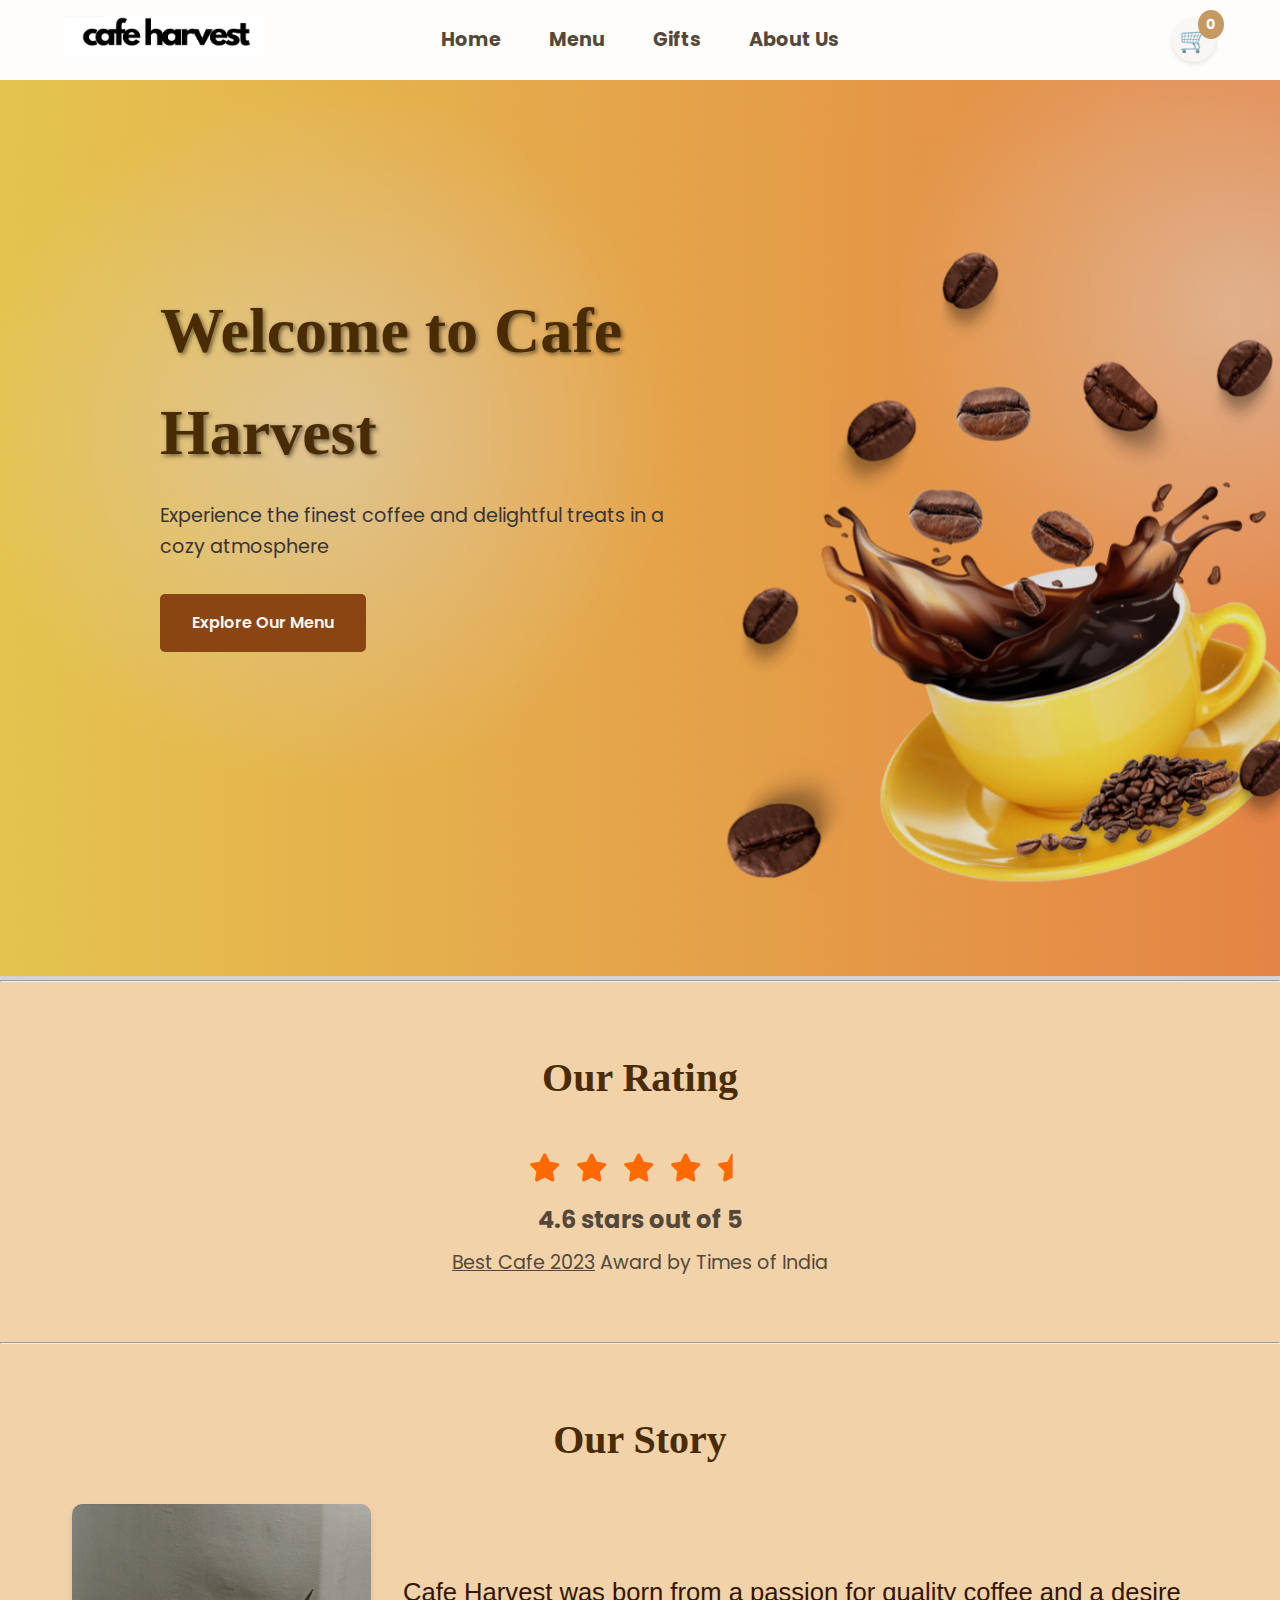
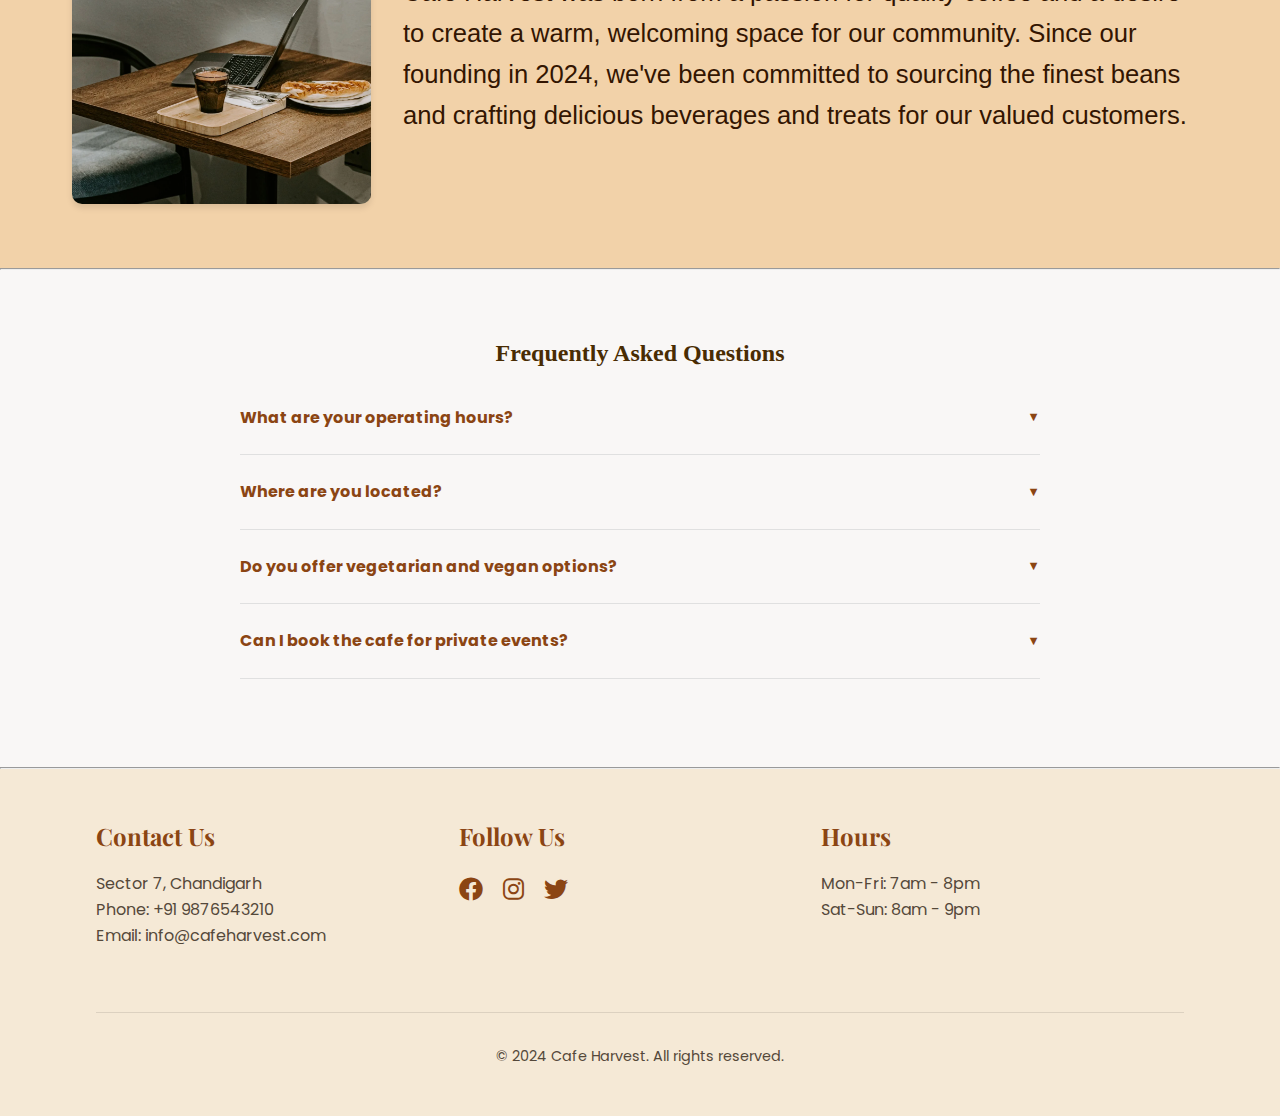
<file: index.html>
<!DOCTYPE html>
<html lang="en">
<head>
    <meta charset="UTF-8">
    <meta name="viewport" content="width=device-width, initial-scale=1.0">
    <title>Cafe Harvest - Home</title>
    <link rel="stylesheet" href="css/style.css">
    <link rel="stylesheet" href="css/responsive.css">
    <link rel="stylesheet" href="https://cdnjs.cloudflare.com/ajax/libs/font-awesome/6.0.0-beta3/css/all.min.css">
    <style>
        .stars {
            font-size: 2rem;
            letter-spacing: 3px;
        }
        .story-image{
            width: 300px;
            height: 300px;
            border-radius: 10px;
        }
        .faq-section {
            background-color: var(--light-color);
            padding: 4rem 0;
        }
        .faq-container {
            max-width: 800px;
            margin: 0 auto;
        }
        .faq-item {
            margin-bottom: 1.5rem;
            border-bottom: 1px solid #e0e0e0;
            padding-bottom: 1rem;
        }
        .faq-question {
            font-weight: bold;
            margin-bottom: 0.5rem;
            color: var(--accent-color);
            cursor: pointer;
            display: flex;
            justify-content: space-between;
            align-items: center;
        }
        .faq-question::after {
            content: '\25BC';
            font-size: 0.8em;
            transition: transform 0.3s ease;
        }
        .faq-question.active::after {
            transform: rotate(180deg);
        }
        .faq-answer {
            color: var(--dark-color);
            max-height: 0;
            overflow: hidden;
            transition: max-height 0.3s ease;
        }
    </style>
</head>
<body>
    <header>
        <nav id="navbar">
            <div class="logo">
                <a href="index.html"><img src="images/l.png" alt="Cafe Harvest Logo"></a>
            </div>
            <ul class="nav-links">
                <li><a href="index.html">Home</a></li>
                <li><a href="menu.html">Menu</a></li>
                <li><a href="gifts.html">Gifts</a></li>
                <li><a href="about.html">About Us</a></li>
            </ul>
            <div class="nav-icons">
                
                <a href="cart.html" id="cart-icon">🛒<span id="cart-count">0</span></a>
            </div>
        </nav>
    </header>

    <main>
        <section id="hero">
            <div class="hero-content">
                <h1 style="font-family: Verdana; color:rgb(73, 44, 3)">Welcome to Cafe Harvest</h1>
                <p style="color:rgb(55, 53, 53)">Experience the finest coffee and delightful treats in a cozy atmosphere</p>
                <a href="menu.html" class="cta-button">Explore Our Menu</a>
            </div>
        </section>
        <hr style="color:rgb(73, 44, 3)">

        <section id="reviews">
            <div class="container">
                <h2 style="font-family: Verdana; color:rgb(73, 44, 3)">Our Rating</h2>
                <div class="rating-container">
                    <div class="stars">
                        <i class="fa-solid fa-star fa-sm" style="color: #ff6a00;"></i>
                        <i class="fa-solid fa-star fa-sm" style="color: #ff6a00;"></i>
                        <i class="fa-solid fa-star fa-sm" style="color: #ff6a00;"></i>
                        <i class="fa-solid fa-star fa-sm" style="color: #ff6a00;"></i>
                        <i class="fa-solid fa-star-half fa-sm" style="color: #ff6a00;"></i>
                    </div>
                    <p class="rating-text">4.6 stars out of 5</p>
                    <p class="award-text"><u>Best Cafe 2023</u> Award by Times of India</p>
                </div>
            </div>
        </section>
        <hr style="color:rgb(73, 44, 3)">

        <section id="our-story">
            <div class="container">
                <h2 style="font-family: Verdana; color:rgb(73, 44, 3)">Our Story</h2>
                <div class="story-content">
                    <img class="story-image" src="images/interior.png" alt="Cafe Harvest Interior">
                    <p style="font-family: Arial, Helvetica, sans-serif; color:rgb(51, 21, 1); font-size: 1.6rem;">Cafe Harvest was born from a passion for quality coffee and a desire to create a warm, welcoming space for our community. Since our founding in 2024, we've been committed to sourcing the finest beans and crafting delicious beverages and treats for our valued customers.</p>
                </div>
            </div>
        </section>

        <hr style="color:rgb(73, 44, 3)">

        <!-- Updated FAQ Section -->
        <section class="faq-section">
            <div class="container">
                <h2 style="font-family: Verdana; color:rgb(73, 44, 3); text-align: center; margin-bottom: 2rem;">Frequently Asked Questions</h2>
                <div class="faq-container">
                    <div class="faq-item">
                        <p class="faq-question">What are your operating hours?</p>
                        <div class="faq-answer">
                            <p>We are open Monday to Friday from 7am to 8pm, and on weekends (Saturday and Sunday) from 8am to 9pm.</p>
                        </div>
                    </div>
                    <div class="faq-item">
                        <p class="faq-question">Where are you located?</p>
                        <div class="faq-answer">
                            <p>Our cafe is located in Sector 7, Chandigarh. We're easily accessible and have ample parking space available.</p>
                        </div>
                    </div>
                    <div class="faq-item">
                        <p class="faq-question">Do you offer vegetarian and vegan options?</p>
                        <div class="faq-answer">
                            <p>Yes, we have a wide range of vegetarian options and several vegan choices on our menu. Our staff will be happy to assist you with dietary requirements.</p>
                        </div>
                    </div>
                    <div class="faq-item">
                        <p class="faq-question">Can I book the cafe for private events?</p>
                        <div class="faq-answer">
                            <p>Absolutely! We offer private event bookings for special occasions. Please contact us at info@cafeharvest.com or call +91 9876543210 for more information and availability.</p>
                        </div>
                    </div>
                </div>
            </div>
        </section>

    <hr style="color:rgb(73, 44, 3)">

    <footer>
        <div class="container">
            <div class="footer-content">
                <div class="contact-info">
                    <h3>Contact Us</h3>
                    <p>Sector 7, Chandigarh</p>
                    <p>Phone: +91 9876543210</p>
                    <p>Email: info@cafeharvest.com</p>
                </div>
                <div class="social-media">
                    <h3>Follow Us</h3>
                    <a href="https://www.facebook.com"><i class="fab fa-facebook"></i></a>
                    <a href="https://www.instagram.com"><i class="fab fa-instagram"></i></a>
                    <a href="https://x.com/home"><i class="fab fa-twitter"></i></a>
                </div>
                <div class="hours">
                    <h3>Hours</h3>
                    <p>Mon-Fri: 7am - 8pm</p>
                    <p>Sat-Sun: 8am - 9pm</p>
                </div>
            </div>
            <div class="copyright">
                <p>&copy; 2024 Cafe Harvest. All rights reserved.</p>
            </div>
        </div>
    </footer>

    <script src="js/main.js"></script>
    <script src="js/cart.js"></script>
    <script>
        // FAQ functionality
        document.addEventListener('DOMContentLoaded', function() {
            const faqQuestions = document.querySelectorAll('.faq-question');
            
            faqQuestions.forEach(question => {
                question.addEventListener('click', () => {
                    const answer = question.nextElementSibling;
                    const isOpen = question.classList.contains('active');
                    
                    // Close all other answers
                    faqQuestions.forEach(q => {
                        if (q !== question) {
                            q.classList.remove('active');
                            q.nextElementSibling.style.maxHeight = null;
                        }
                    });
                    
                    // CURRENT
                    if (!isOpen) {
                        question.classList.add('active');
                        answer.style.maxHeight = answer.scrollHeight + "px";
                    } else {
                        question.classList.remove('active');
                        answer.style.maxHeight = null;
                    }
                });
            });
        });
    </script>
</body>
</html>
</file>
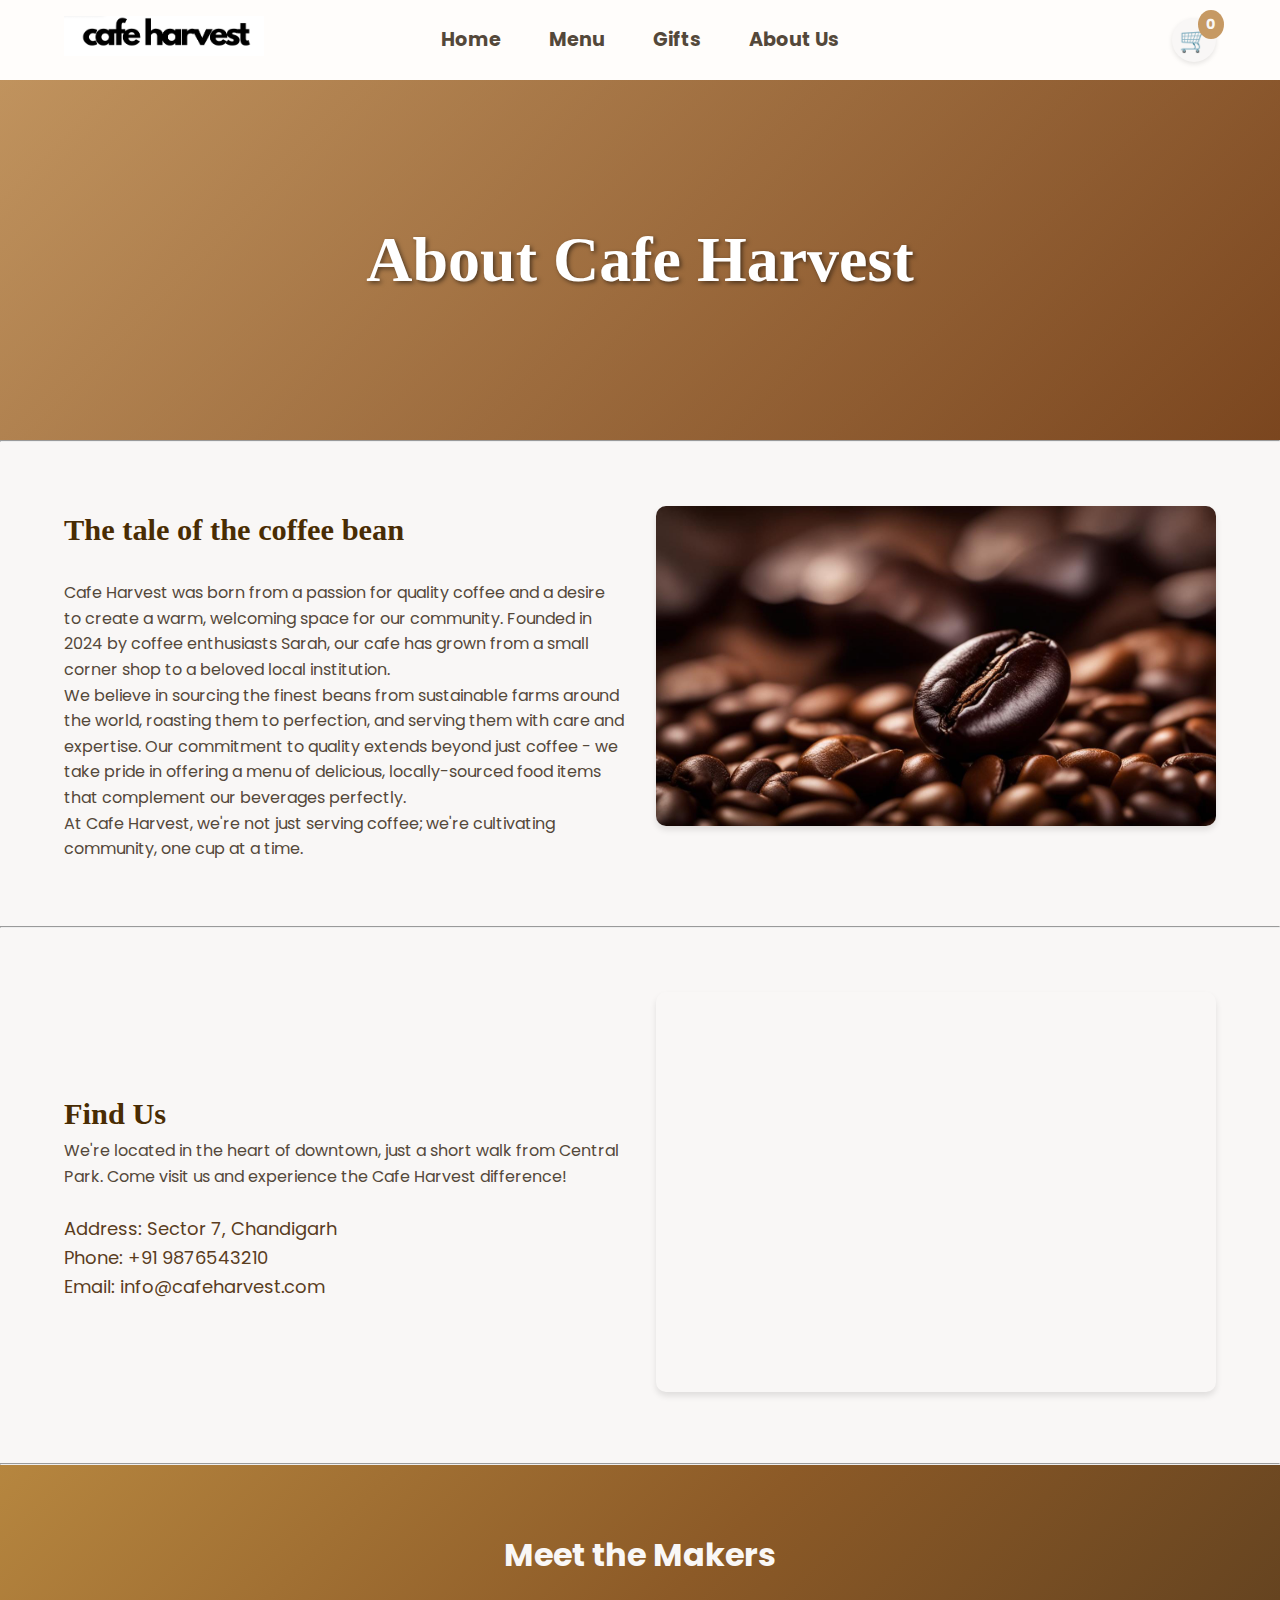
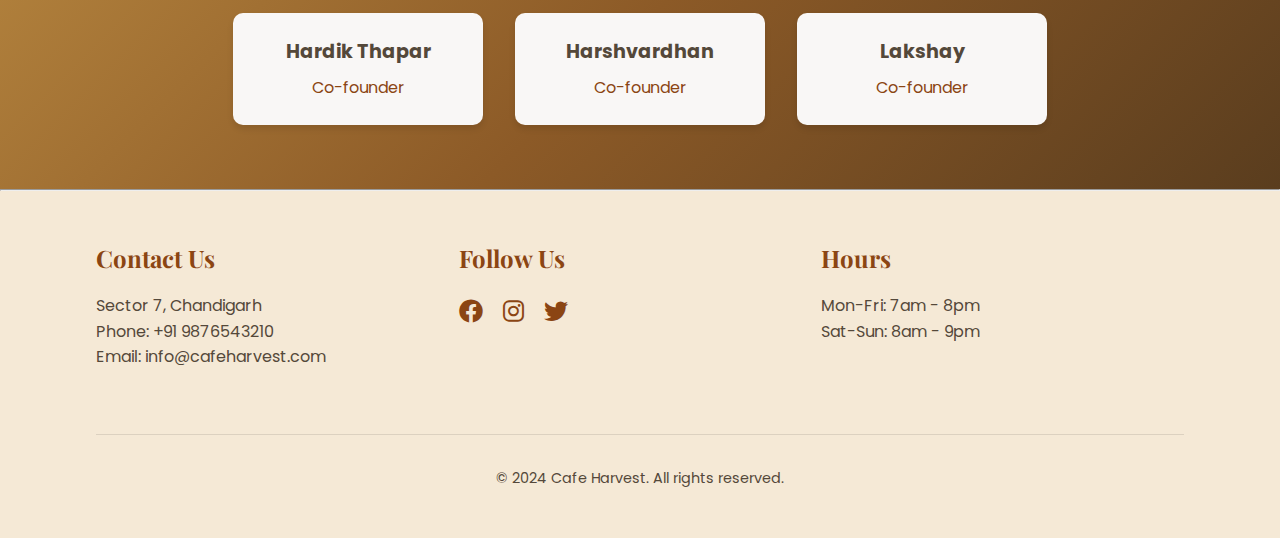
<file: about.html>
<!DOCTYPE html>
<html lang="en">
<head>
    <meta charset="UTF-8">
    <meta name="viewport" content="width=device-width, initial-scale=1.0">
    <title>Cafe Harvest - About Us</title>
    <link rel="stylesheet" href="css/style.css">
    <link rel="stylesheet" href="css/responsive.css">
    <link rel="stylesheet" href="https://cdnjs.cloudflare.com/ajax/libs/font-awesome/6.0.0-beta3/css/all.min.css">
    <style>
        .about-section {
            display: flex;
            justify-content: space-between;
            align-items: flex-start;
            padding: 4rem 5%;
            background-color: var(--light-color);
        }
        .about-content {
            flex: 1;
            padding-right: 2rem;
        }
        .about-image {
            flex: 1;
            text-align: center;
        }
        .about-image img {
            max-width: 100%;
            border-radius: 10px;
            box-shadow: 0 4px 6px rgba(0, 0, 0, 0.1);
        }
        .makers-section {
            background: linear-gradient(135deg, #B6863F, #8C5A27, #5A3D1E);
            color: var(--light-color);
            padding: 4rem 5%;
            text-align: center;
        }
        .makers-container {
            display: flex;
            justify-content: center;
            flex-wrap: wrap;
            gap: 2rem;
            margin-top: 2rem;
        }
        .maker {
            background-color: var(--light-color);
            color: var(--dark-color);
            padding: 1.5rem;
            border-radius: 10px;
            width: 250px;
            box-shadow: 0 4px 6px rgba(0, 0, 0, 0.1);
            transition: transform 0.3s ease, box-shadow 0.3s ease;
        }
        .maker:hover {
            transform: translateY(-5px);
            box-shadow: 0 6px 12px rgba(0, 0, 0, 0.15);
        }
        .maker h3 {
            margin-bottom: 0.5rem;
            font-size: 1.2rem;
        }
        .maker p {
            font-size: 1rem;
            color: var(--accent-color);
        }
        .map-section {
            display: flex;
            justify-content: space-between;
            align-items: center;
            padding: 4rem 5%;
            background-color: var(--light-color);
        }
        .map-content {
            flex: 1;
            padding-right: 2rem;
        }
        .map-frame {
            flex: 1;
        }
        .map-frame iframe {
            width: 100%;
            height: 400px;
            border: none;
            border-radius: 10px;
            box-shadow: 0 4px 6px rgba(0, 0, 0, 0.1);
        }
    </style>
</head>
<body>
    <header>
        <nav id="navbar">
            <div class="logo">
                <a href="index.html"><img src="images/l.png" alt="Cafe Harvest Logo"></a>
            </div>
            <ul class="nav-links">
                <li><a href="index.html">Home</a></li>
                <li><a href="menu.html">Menu</a></li>
                <li><a href="gifts.html">Gifts</a></li>
                <li><a href="about.html">About Us</a></li>
            </ul>
            <div class="nav-icons">
                
                <a href="cart.html" id="cart-icon">🛒<span id="cart-count">0</span></a>
            </div>
        </nav>
    </header>

    <main>
        <section id="about-hero">
            <h1 style="font-family: Verdana; color:rgb(255, 255, 255); font-size: 4rem;">About Cafe Harvest</h1>
        </section>
        <hr style="color:rgb(73, 44, 3)">
        <section class="about-section">
            <div class="about-content">
                <h2 style="font-family: Verdana; color:rgb(73, 44, 3); font-size: 1.9rem;">The tale of the coffee bean</h2><br>
                <p>Cafe Harvest was born from a passion for quality coffee and a desire to create a warm, welcoming space for our community. Founded in 2024 by coffee enthusiasts Sarah, our cafe has grown from a small corner shop to a beloved local institution.</p>
                <p>We believe in sourcing the finest beans from sustainable farms around the world, roasting them to perfection, and serving them with care and expertise. Our commitment to quality extends beyond just coffee - we take pride in offering a menu of delicious, locally-sourced food items that complement our beverages perfectly.</p>
                <p>At Cafe Harvest, we're not just serving coffee; we're cultivating community, one cup at a time.</p>
            </div>
            <div class="about-image">
                <img src="images/about.jpg" alt="Cafe Harvest Interior">
            </div>
        </section>

        <hr style="color:rgb(73, 44, 3)">

        <section class="map-section">
            <div class="map-content">
                <h2 style="font-family: Verdana; color:rgb(73, 44, 3); font-size: 1.9rem;">Find Us</h2>
                <p>We're located in the heart of downtown, just a short walk from Central Park. Come visit us and experience the Cafe Harvest difference!</p>
                <br><p style="font-size: large; color: #5A3D1E;">Address: Sector 7, Chandigarh</p>
                <p style="font-size: large; color: #5A3D1E;">Phone: +91 9876543210</p>
                <p style="font-size: large; color: #5A3D1E;">Email: info@cafeharvest.com</p>
            </div>
            <div class="map-frame">
                <iframe src="https://www.google.com/maps/embed/v1/place?key=AIzaSyBFw0Qbyq9zTFTd-tUY6dZWTgaQzuU17R8&q=sector%207%2C%20Chandigarh&zoom=10&maptype=roadmap" allowfullscreen="" loading="lazy" referrerpolicy="no-referrer-when-downgrade"></iframe>
            </div>
        </section>
        <hr style="color:rgb(73, 44, 3)">
        <section class="makers-section">
            <h1>Meet the Makers</h1>
            <div class="makers-container">
                <div class="maker">
                    <h3>Hardik Thapar</h3>
                    <p>Co-founder</p>
                </div>
                <div class="maker">
                    <h3>Harshvardhan</h3>
                    <p>Co-founder</p>
                </div>
                <div class="maker">
                    <h3>Lakshay</h3>
                    <p>Co-founder</p>
                </div>
            </div>
        </section>
    </main>
    <hr style="color:rgb(73, 44, 3)">

    <!-- footer -->
    <footer>
        <div class="container">
            <div class="footer-content">
                <div class="contact-info">
                    <h3>Contact Us</h3>
                    <p>Sector 7, Chandigarh</p>
                    <p>Phone: +91 9876543210</p>
                    <p>Email: info@cafeharvest.com</p>
                </div>
                <div class="social-media">
                    <h3>Follow Us</h3>
                    <a href="https://www.facebook.com"><i class="fab fa-facebook"></i></a>
                    <a href="https://www.instagram.com"><i class="fab fa-instagram"></i></a>
                    <a href="https://x.com/home"><i class="fab fa-twitter"></i></a>
                </div>
                <div class="hours">
                    <h3>Hours</h3>
                    <p>Mon-Fri: 7am - 8pm</p>
                    <p>Sat-Sun: 8am - 9pm</p>
                </div>
            </div>
            <div class="copyright">
                <p>&copy; 2024 Cafe Harvest. All rights reserved.</p>
            </div>
        </div>
    </footer>

    <div id="profile-modal" class="modal">
        <div class="modal-content">
            <span class="close">&times;</span>
            <h2>My Profile</h2>
            <p>Name: <span id="profile-name"></span></p>
            <p>Email: <span id="profile-email"></span></p>
            <p>Phone: <span id="profile-phone"></span></p>
        </div>
    </div>

    <script src="js/main.js"></script>
    <script src="js/cart.js"></script>
    <script src="js/about.js"></script>
</body>
</html>
</file>
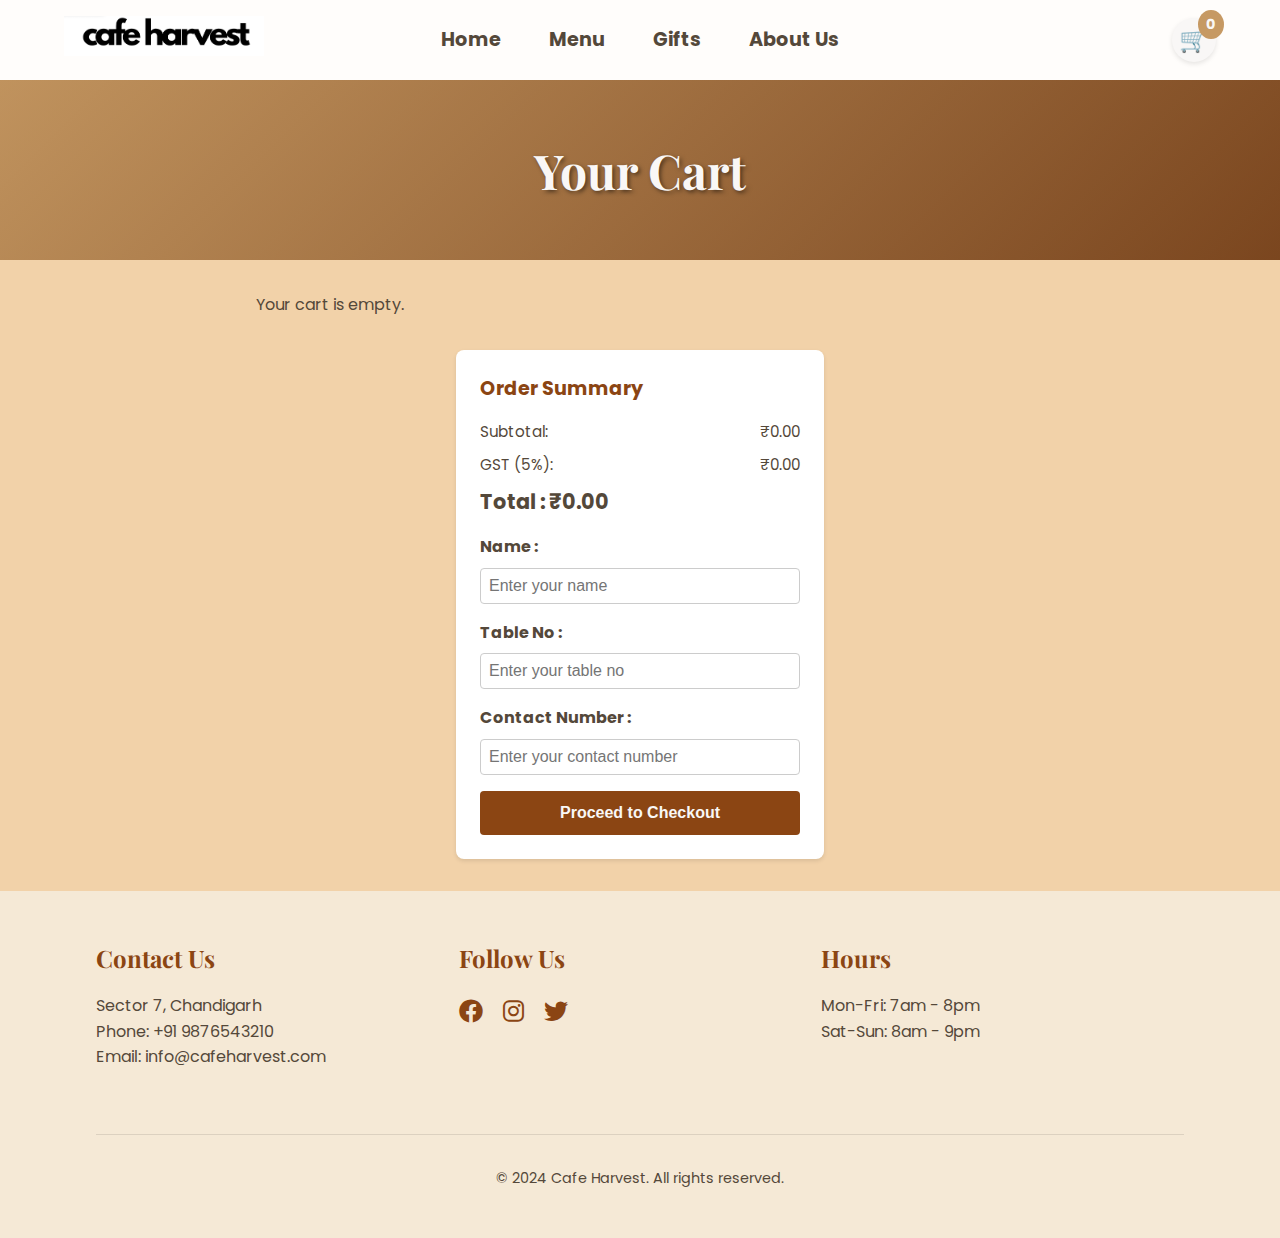
<file: cart.html>
<!DOCTYPE html>
<html lang="en">
<head>
    <meta charset="UTF-8">
    <meta name="viewport" content="width=device-width, initial-scale=1.0">
    <title>Cafe Harvest - Cart</title>
    <link rel="stylesheet" href="css/style.css">
    <link rel="stylesheet" href="css/responsive.css">
    <link rel="stylesheet" href="https://cdnjs.cloudflare.com/ajax/libs/font-awesome/6.0.0-beta3/css/all.min.css">
    
    <style>
        #cart-hero {
            height: 20vh;
        }

        #cart-items {
            max-width: 800px;
            margin: 2rem auto;
            padding: 0 1rem;
        }

        .cart-item {
            display: flex;
            justify-content: space-between;
            align-items: center;
            margin-bottom: 0.8rem;
            padding: 0.6rem;
            background-color: white;
            border-radius: 8px;
            box-shadow: 0 2px 4px rgba(0, 0, 0, 0.1);
            transition: box-shadow 0.3s ease;
        }

        .cart-item:hover {
            box-shadow: 0 4px 8px rgba(0, 0, 0, 0.15);
        }

        .cart-item-details {
            flex: 1;
        }

        .cart-item-details h3 {
            font-size: 1rem;
            margin-bottom: 0.2rem;
            color: var(--accent-color);
        }

        .cart-item-details p {
            font-size: 0.9rem;
            color: #666;
        }

        .cart-item-quantity {
            display: flex;
            align-items: center;
            margin-top: 0.4rem;
        }

        .quantity-btn {
            background-color: var(--primary-color);
            color: var(--light-color);
            border: none;
            padding: 0.3rem 0.6rem;
            font-size: 0.9rem;
            cursor: pointer;
            border-radius: 4px;
            transition: background-color 0.3s ease;
        }

        .quantity-btn:hover {
            background-color: var(--secondary-color);
        }

        .current-quantity {
            font-size: 1rem;
            font-weight: bold;
            margin: 0 0.5rem;
            padding: 0.3rem 0.6rem;
            background-color: var(--light-color);
            border-radius: 4px;
        }

        .cart-item-remove {
            background-color: #ff4136;
            color: var(--light-color);
            border: none;
            padding: 0.3rem 0.6rem;
            font-size: 0.9rem;
            cursor: pointer;
            font-weight: bold;
            border-radius: 4px;
            transition: background-color 0.3s ease;
        }

        .cart-item-remove:hover {
            background-color: #e60000;
        }

        #cart-summary {
            max-width: 400px;
            margin: 2rem auto;
            padding: 0 1rem;
        }

        .summary-box {
            background-color: white;
            padding: 1.5rem;
            border-radius: 8px;
            
            box-shadow: 0 2px 4px rgba(0, 0, 0, 0.1);
        }

        .summary-box h2 {
            font-size: 1.2rem;
            margin-bottom: 1rem;
            color: var(--accent-color);
        }

        .summary-box p {
            font-size: 0.95rem;
            margin-bottom: 0.5rem;
            display: flex;
            justify-content: space-between;
        }

        #checkout-btn {
            display: block;
            width: 100%;
            margin-top: 1rem;
            padding: 0.8rem;
            font-size: 1rem;
            background-color: var(--accent-color);
            color: var(--light-color);
            border: none;
            border-radius: 4px;
            cursor: pointer;
            transition: background-color 0.3s ease;
        }

        #checkout-btn:hover {
            background-color: var(--secondary-color);
        }
        .table {
            margin-top: 1rem;
            margin-bottom: 1rem;
        }

        .table label {
            display: block;
            margin-bottom: 0.5rem;
            font-weight: bold;
        }

        .table input {
            width: 100%;
            padding: 0.5rem;
            border: 1px solid #ccc;
            border-radius: 4px;
            font-size: 1rem;
        }
        
    </style>
</head>
<body>
    <header>
        <nav id="navbar">
            <div class="logo">
                <a href="index.html"><img src="images/l.png" alt="Cafe Harvest Logo"></a>
            </div>
            <ul class="nav-links">
                <li><a href="index.html">Home</a></li>
                <li><a href="menu.html">Menu</a></li>
                <li><a href="gifts.html">Gifts</a></li>
                <li><a href="about.html">About Us</a></li>
            </ul>
            <div class="nav-icons">
                
                <a href="cart.html" id="cart-icon">🛒<span id="cart-count">0</span></a>
            </div>
        </nav>
    </header>

    <main>
        <section id="cart-hero">
            <h1>Your Cart</h1>
        </section>

        <section id="cart-items">
            <!-- Cart items will be dynamically added here -->
        </section>

        <section id="cart-summary">
            <div class="summary-box">
                <h2>Order Summary</h2>
                <p>Subtotal: <span id="subtotal"></span></p>
                <p>GST (5%): <span id="gst"></span></p>
                <p style="font-size: 1.3rem;"><strong>Total : <span id="total"></span></strong></p>
                <div class="contact-number">
                    <label for="name">Name :</label>
                    <input type="text" id="customer-name" placeholder="Enter your name" required>
                </div>
                <div class="table">
                    <label for="table">Table No :</label>
                    <input type="number" id="table" placeholder="Enter your table no" min="1" max="25">
                </div>
                <div class="contact-number">
                    <label for="contact-number">Contact Number :</label>
                    <input type="tel" id="contact-number" placeholder="Enter your contact number" required>
                </div>
                
                <button id="checkout-btn">Proceed to Checkout</button>
            </div>
        </section>
    </main>

    <footer>
        <div class="container">
            <div class="footer-content">
                <div class="contact-info">
                    <h3>Contact Us</h3>
                    <p>Sector 7, Chandigarh</p>
                    <p>Phone: +91 9876543210</p>
                    <p>Email: info@cafeharvest.com</p>
                </div>
                <div class="social-media">
                    <h3>Follow Us</h3>
                    <a href="https://www.facebook.com"><i class="fab fa-facebook"></i></a>
                    <a href="https://www.instagram.com"><i class="fab fa-instagram"></i></a>
                    <a href="https://x.com/home"><i class="fab fa-twitter"></i></a>
                </div>
                <div class="hours">
                    <h3>Hours</h3>
                    <p>Mon-Fri: 7am - 8pm</p>
                    <p>Sat-Sun: 8am - 9pm</p>
                </div>
            </div>
            <div class="copyright">
                <p>&copy; 2024 Cafe Harvest. All rights reserved.</p>
            </div>
        </div>
    </footer>

    <div id="profile-modal" class="modal">
        <div class="modal-content">
            <span class="close">&times;</span>
            <h2>My Profile</h2>
            <p>Name: <span id="profile-name"></span></p>
            <p>Email: <span id="profile-email"></span></p>
            <p>Phone: <span id="profile-phone"></span></p>
        </div>
    </div>

    <script src="js/cart.js"></script>
    <script src="js/main.js"></script>
</body>
</html>
</file>
<file: css/style.css>
@import url('https://fonts.googleapis.com/css2?family=Playfair+Display:wght@400;700&family=Poppins:wght@300;400;600&display=swap');

:root {
    --primary-color: #c69963;
    --secondary-color: #b28451;
    --light-color: #f9f7f6;
    --dark-color: #54483A;
    --accent-color: #8B4513;
    --gradient-start: #f8c256;
    --gradient-end: #f2af58;
    --font-primary: 'Poppins', sans-serif;
    --font-secondary: 'Playfair Display', serif;

    /* New gradient colors */
    --gradient-1: linear-gradient(135deg, #FFD700, #FFA500);
    --gradient-2: linear-gradient(135deg, #C69963, #8B4513);
    --gradient-3: linear-gradient(135deg, #F9F7F6, #D2B48C);
    --gradient-4: linear-gradient(135deg, #B28451, #54483A);
    --background-color: #F2D2A9; /* Golden yellow-brown color */
}

* {
    margin: 0;
    padding: 0;
    box-sizing: border-box;
}

body {
    font-family: var(--font-primary);
    line-height: 1.6;
    color: var(--dark-color);
    background-color: var(--background-color);
    min-height: 100vh;
}

.container {
    max-width: 1200px;
    margin: 0 auto;
    padding: 0 2rem;
}

/* Navbar Styles */
#navbar {
    display: flex;
    justify-content: space-between;
    align-items: center;
    padding: 1rem 5%;
    background-color: rgba(255, 255, 255, 0.95);
    z-index: 1000;
    box-shadow: 0 2px 5px rgba(0, 0, 0, 0.1);
}

.logo {
    flex: 1;
}

.logo img {
    height: auto;
    width: 200px;
    max-width: 100%;
}

.nav-links {
    display: flex;
    list-style: none;
    justify-content: center; /* Center the links */
    flex: 2; /* Give more space to the links */
}

.nav-links li {
    margin: 0 1.5rem; /* Increased margin for better spacing */
}

.nav-links a {
    text-decoration: none;
    color: var(--dark-color);
    font-weight: 700;
    font-size: 1.2rem; /* Increased from 1.1rem */
    transition: color 0.3s ease;
    position: relative;
}

.nav-links a::after {
    content: '';
    position: absolute;
    bottom: -5px;
    left: 0;
    width: 0;
    height: 2px;
    background-color: var(--primary-color);
    transition: width 0.3s ease;
}

.nav-links a:hover::after {
    width: 100%;
}

.nav-icons {
    flex: 1;
    display: flex;
    justify-content: flex-end;
}

.nav-icons a {
    color: var(--accent-color);
    margin-left: 1rem;
    font-size: 1.5rem; /* Increased from 1.4rem */
    text-decoration: none;
    transition: color 0.3s ease;
    position: relative;
    display: inline-block;
}

.nav-icons a:hover {
    color: var(--secondary-color);
}

#profile-icon, #cart-icon {
    display: flex;
    align-items: center;
    justify-content: center;
    width: 44px; /* Increased from 40px */
    height: 44px; /* Increased from 40px */
    background-color: var(--light-color);
    border-radius: 50%;
    box-shadow: 0 2px 5px rgba(0, 0, 0, 0.1);
}

#cart-count {
    position: absolute;
    top: -8px;
    right: -8px;
    background-color: var(--primary-color);
    color: var(--light-color);
    border-radius: 50%;
    padding: 0.2rem 0.5rem;
    font-size: 0.9rem; /* Increased from 0.8rem */
    font-weight: bold;
}

/* Hero Section Styles */
#hero {
    height: 100vh;
    display: flex;
    justify-content: flex-start;
    align-items: center;
    text-align: left;
    background: url('../images/c1.png') no-repeat center center/cover;
    position: relative;
}

#hero::before {
    content: '';
    position: absolute;
    top: 0;
    left: 0;
    width: 100%;
    height: 100%;
    background: rgba(0, 0, 0, 0.1);
}

.hero-content {
    position: relative;
    z-index: 1;
    color: var(--light-color);
    max-width: 600px;
    padding: 2rem;
    margin-left: 10%;
    margin-top: -10%; /* This will move the content up */
}

#hero h1 {
    font-family: var(--font-secondary);
    font-size: 4rem;
    margin-bottom: 1rem;
    text-shadow: 2px 2px 4px rgba(0, 0, 0, 0.5);
    text-align: left;
}

#hero p {
    font-size: 1.2rem;
    margin-bottom: 2rem;
    text-align: left;
}

.cta-button {
    display: inline-block;
    padding: 1rem 2rem;
    background-color: #54483A;
    color:rgb(22, 19, 19);
    text-decoration: none;
    font-weight: 600;
    border-radius: 5px;
    transition: background-color 0.3s ease, transform 0.3s ease;
}

.cta-button:hover {
    background-color: var(--secondary-color);
    transform: translateY(-3px);
    color:rgb(55, 53, 53);
}

/* Featured Items Styles */
#featured-items {
    padding: 4rem 0;
    background-color: rgba(255, 255, 255, 0.8);
}

#featured-items h2 {
    font-family: var(--font-secondary);
    font-size: 2.5rem;
    text-align: center;
    margin-bottom: 2rem;
    color: var(--accent-color);
}

.featured-grid {
    display: grid;
    grid-template-columns: repeat(auto-fit, minmax(250px, 1fr));
    gap: 2rem;
}

.featured-item {
    background-color: white;
    border-radius: 10px;
    overflow: hidden;
    box-shadow: 0 4px 6px rgba(0, 0, 0, 0.1);
    transition: transform 0.3s ease;
}

.featured-item:hover {
    transform: translateY(-5px);
}

.featured-item img {
    width: 100%;
    height: 200px;
    object-fit: cover;
}

.featured-item-content {
    padding: 1rem;
}

.featured-item h3 {
    font-family: var(--font-secondary);
    margin-bottom: 0.5rem;
}

.featured-item .price {
    font-weight: bold;
    color: var(--primary-color);
    margin-bottom: 1rem;
}

/* Reviews Styles (now "Our Rating") */
#reviews {
    padding: 4rem 0;
    background-color: var(--background-color);
    color: var(--dark-color);
}

#reviews h2 {
    font-family: var(--font-secondary);
    font-size: 2.5rem;
    text-align: center;
    margin-bottom: 2rem;
    color: var(--dark-color);
}

.rating-container {
    display: flex;
    flex-direction: column;
    align-items: center;
    justify-content: center;
}

.stars {
    font-size: 3rem;
    color: #ccc;
    position: relative;
    display: inline-block;
}

.filled-stars {
    color: gold;
}
.c{
    color: gold;
    
}

.empty-star {
    color: #ccc;
}

.rating-text {
    font-size: 1.5rem;
    font-weight: bold;
    color: var(--accent-color);
    margin-top: 0.5rem;
}

.award-text {
    font-size: 1.2rem;
    color: var(--dark-color);
    margin-top: 0.5rem;
    text-align: center;
}

/* Our Story Styles */
#our-story {
    padding: 4rem 0;
    background-color: var(--background-color);
    color: var(--dark-color);
}

#our-story h2 {
    font-family: var(--font-secondary);
    font-size: 2.5rem;
    text-align: center;
    margin-bottom: 2rem;
    color: var(--dark-color);
}

.story-content {
    display: flex;
    align-items: center;
    gap: 2rem;
}

.story-content img {
    max-width: 50%;
    border-radius: 10px;
    box-shadow: 0 4px 6px rgba(0, 0, 0, 0.1);
}

/* Menu and Gifts Page Styles */
#menu-hero, #gifts-hero, #about-hero, #cart-hero {
    height: 40vh;
    display: flex;
    justify-content: center;
    align-items: center;
    text-align: center;
    background: var(--gradient-4);
    position: relative;
}

#menu-hero::before, #gifts-hero::before, #about-hero::before, #cart-hero::before {
    content: '';
    position: absolute;
    top: 0;
    left: 0;
    width: 100%;
    height: 100%;
    background: linear-gradient(135deg, rgba(198, 153, 99, 0.7), rgba(139, 69, 19, 0.7));
}

#menu-hero h1, #gifts-hero h1, #about-hero h1, #cart-hero h1 {
    font-family: var(--font-secondary);
    font-size: 3rem;
    color: var(--light-color);
    position: relative;
    z-index: 1;
    text-shadow: 2px 2px 4px rgba(0, 0, 0, 0.5);
}

#menu-filters, #gifts-filters {
    background-color: var(--light-color);
    padding: 1rem 0;
    z-index: 100;
    box-shadow: 0 2px 10px rgba(0, 0, 0, 0.1);
    /* Remove the following line */
    /* position: sticky; */
    /* top: 0; */
}

.filter-container {
    display: flex;
    justify-content: center;
    align-items: center;
    flex-wrap: wrap;
    max-width: 800px;
    margin: 0 auto;
}

.filter-btn {
    background-color: transparent;
    border: 2px solid var(--accent-color);
    color: var(--accent-color);
    padding: 0.5rem 1rem;
    margin: 0.5rem;
    cursor: pointer;
    transition: all 0.3s ease;
    font-weight: 600;
    border-radius: 25px;
    font-size: 0.9rem;
    text-transform: uppercase;
    letter-spacing: 0.5px;
}

.filter-btn.active, .filter-btn:hover {
    background-color: var(--accent-color);
    color: var(--light-color);
    transform: translateY(-2px);
    box-shadow: 0 2px 5px rgba(0, 0, 0, 0.1);
}

#menu-items, #gifts-items {
    display: grid;
    grid-template-columns: repeat(auto-fit, minmax(250px, 1fr));
    gap: 2rem;
    padding: 2rem 5%;
}

.menu-item, .gift-item {
    background-color: white;
    border-radius: 10px;
    overflow: hidden;
    box-shadow: 0 4px 6px rgba(0, 0, 0, 0.1);
    transition: transform 0.3s ease;
}

.menu-item:hover, .gift-item:hover {
    transform: translateY(-5px);
    /* background: linear-gradient(#8c8172, #C19A6B, #e7b187); */
    color:black;
}

.menu-item img, .gift-item img {
    width: 100%;
    height: 200px;
    object-fit: cover;
}

.menu-item-content, .gift-item-content {
    padding: 1rem;
}

.menu-item h3, .gift-item h3 {
    font-family: var(--font-secondary);
    margin-bottom: 0.5rem;
}

.menu-item p, .gift-item p {
    font-size: 0.9rem;
    margin-bottom: 1rem;
}

.menu-item .price, .gift-item .price {
    font-weight: bold;
    color:black;
}

.add-to-cart-btn {
    display: block;
    width: 100%;
    padding: 0.5rem;
    background-color: var(--primary-color);
    color: var(--light-color);
    text-align: center;
    text-decoration: none;
    border: none;
    font-size: 1.2rem;
    cursor: pointer;
    transition: opacity 0.15s ease;
    transition: background-color 0.15s ease;
    font-weight: 600;
    border-radius: 5px;
}

.add-to-cart-btn:hover {
    /* background-color:rgb(7, 7, 7); */
    opacity: 0.8;
    color:rgb(39, 38, 37);
}
.add-to-cart-btn:active{
    background-color:rgb(57, 26, 2);
    color:white;
}

/* Footer Styles */
footer {
    background-color: #F5E9D6; /* Updated footer background color */
    color: var(--dark-color); /* Changed text color for better contrast */
    padding: 3rem 5%;
}

.footer-content {
    display: flex;
    justify-content: space-between;
    flex-wrap: wrap;
}

.footer-content > div {
    flex: 1;
    margin-bottom: 2rem;
}

.footer-content h3 {
    font-family: var(--font-secondary);
    margin-bottom: 1rem;
    font-size: 1.5rem;
    color: var(--accent-color); /* Changed heading color for better contrast */
}

.social-media a {
    color: var(--accent-color); /* Changed icon color for better contrast */
    font-size: 1.5rem;
    margin-right: 1rem;
    transition: color 0.3s ease;
}

.social-media a:hover {
    color: var(--primary-color);
}

.copyright {
    text-align: center;
    margin-top: 2rem;
    padding-top: 2rem;
    border-top: 1px solid rgba(0, 0, 0, 0.1); /* Changed border color for better visibility */
    font-size: 0.9rem;
}

/* Modal Styles */
.modal {
    display: none;
    position: fixed;
    z-index: 2000;
    left: 0;
    top: 0;
    width: 100%;
    height: 100%;
    background-color: rgba(0, 0, 0, 0.5);
}

.modal-content {
    background: linear-gradient(135deg, var(--gradient-start), var(--gradient-end));
    color: var(--dark-color);
    margin: 15% auto;
    padding: 2rem;
    border-radius: 10px;
    width: 80%;
    max-width: 500px;
    box-shadow: 0 4px 6px rgba(0, 0, 0, 0.1);
}

.close {
    color: #aaa;
    float: right;
    font-size: 28px;
    font-weight: bold;
    cursor: pointer;
    transition: color 0.3s ease;
}

.close:hover,
.close:focus {
    color: var(--primary-color);
    text-decoration: none;
    cursor: pointer;
}

/* Cart Page Styles */
#cart-items {
    padding: 2rem 5%;
}

.cart-item {
    display: flex;
    align-items: center;
    margin-bottom: 1rem;
    padding: 1rem;
    background-color: #FFF9E6; /* Light cream color for contrast */
    border-radius: 10px;
    box-shadow: 0 2px 4px rgba(0, 0, 0, 0.1);
}

.cart-item img {
    width: 100px;
    height: 100px;
    object-fit: cover;
    margin-right: 1rem;
    border-radius: 5px;
}

.cart-item-details {
    flex: 1;
}

.cart-item-quantity {
    display: flex;
    align-items: center;
}

.quantity-btn {
    background-color: var(--primary-color);
    color: var(--light-color);
    border: none;
    padding: 0.25rem 0.5rem;
    cursor: pointer;
    font-weight: bold;
    border-radius: 3px;
}

.cart-item-remove {
    background-color: #ff4136;
    color: var(--light-color);
    border: none;
    padding: 0.25rem 0.5rem;
    cursor: pointer;
    font-weight: bold;
    border-radius: 3px;
}

#cart-summary {
    padding: 2rem 5%;
}

.summary-box {
    background-color: #FFF9E6; /* Light cream color for contrast */
    padding: 2rem;
    border-radius: 10px;
    max-width: 400px;
    margin: 0 auto;
    box-shadow: 0 4px 6px rgba(0, 0, 0, 0.1);
}

#checkout-btn {
    display: block;
    width: 100%;
    padding: 1rem;
    background-color: var(--primary-color);
    color: var(--light-color);
    text-align: center;
    text-decoration: none;
    border: none;
    cursor: pointer;
    transition: background-color 0.3s ease;
    margin-top: 1rem;
    font-weight: 600;
    border-radius: 5px;
}

#checkout-btn:hover {
    background-color: var(--secondary-color);
}

/* Add these new styles for better contrast and readability */
.menu-item, .gift-item, .featured-item {
    background-color: rgba(255, 255, 255, 0.9);
}

.add-to-cart-btn, .cta-button, #checkout-btn {
    background-color: var(--accent-color);
    color: var(--light-color);
    transition: background-color 0.3s ease, transform 0.3s ease;
}

.add-to-cart-btn:hover, .cta-button:hover, #checkout-btn:hover {
    background-color: var(--secondary-color);
    transform: translateY(-3px);
}

.filter-btn {
    background-color: var(--light-color);
    border: 2px solid var(--accent-color);
    color: var(--accent-color);
}

.filter-btn.active, .filter-btn:hover {
    background-color: var(--accent-color);
    color: var(--light-color);
}

/* Adjust text color for better readability */
#reviews .rating-text,
#our-story p {
    color: var(--dark-color);
}

/* Login and Signup Form Styles */
form {
    max-width: 300px;
    margin: 0 auto;
}

form label {
    display: block;
    margin-top: 10px;
}

form input {
    width: 100%;
    padding: 5px;
    margin-top: 5px;
}

form button {
    display: block;
    width: 100%;
    padding: 10px;
    margin-top: 20px;
    background-color: #007bff;
    color: white;
    border: none;
    cursor: pointer;
}

form button:hover {
    background-color: #0056b3;
}

/* Dropdown styles */
.dropdown {
    position: relative;
    display: inline-block;
}

.dropdown-content {
    display: none;
    position: absolute;
    background-color: #f9f9f9;
    min-width: 120px;
    box-shadow: 0px 8px 16px 0px rgba(0,0,0,0.2);
    z-index: 1000;
    right: 0;
    border-radius: 5px;
    top: 100%; /* Position the dropdown below the profile icon */
}

.dropdown-content a {
    color: var(--dark-color);
    padding: 12px 16px;
    text-decoration: none;
    display: block;
    transition: background-color 0.3s ease;
}

.dropdown-content a:hover {
    background-color: #f1f1f1;
}

/* Remove this rule to prevent automatic display on hover */
/* .dropdown:hover .dropdown-content {
    display: block;
} */

/* Login and Signup Form Styles */
.auth-container {
    max-width: 400px;
    margin: 2rem auto;
    padding: 2rem;
    background-color: white;
    border-radius: 10px;
    box-shadow: 0 4px 6px rgba(0, 0, 0, 0.1);
}

.auth-container h1 {
    font-family: var(--font-secondary);
    font-size: 2.5rem;
    text-align: center;
    margin-bottom: 2rem;
    color: var(--accent-color);
}

.auth-form label {
    display: block;
    margin-top: 1rem;
    font-weight: 600;
    color: var(--dark-color);
}

.auth-form input {
    width: 100%;
    padding: 0.5rem;
    margin-top: 0.5rem;
    border: 1px solid #ccc;
    border-radius: 5px;
    font-size: 1rem;
}

.auth-form button {
    display: block;
    width: 100%;
    padding: 1rem;
    margin-top: 2rem;
    background-color: var(--accent-color);
    color: var(--light-color);
    border: none;
    border-radius: 5px;
    font-size: 1.1rem;
    font-weight: 600;
    cursor: pointer;
    transition: background-color 0.3s ease;
}

.auth-form button:hover {
    background-color: var(--secondary-color);
}

.auth-links {
    text-align: center;
    margin-top: 1rem;
}

.auth-links a {
    color: var(--accent-color);
    text-decoration: none;
    transition: color 0.3s ease;
}

.auth-links a:hover {
    color: var(--secondary-color);
}

.auth-message {
    margin-top: 1rem;
    text-align: center;
    font-weight: bold;
}

/* Profile Popup Styles */
#profile-popup {
    display: none;
    position: fixed;
    z-index: 1000;
    left: 0;
    top: 0;
    width: 100%;
    height: 100%;
    overflow: auto;
    background-color: rgba(0,0,0,0.4);
}

.popup-content {
    background-color: #fefefe;
    margin: 15% auto;
    padding: 20px;
    border: 1px solid #888;
    width: 80%;
    max-width: 400px;
    border-radius: 10px;
    position: relative;
}

.close {
    color: #aaa;
    float: right;
    font-size: 28px;
    font-weight: bold;
    cursor: pointer;
}

.close:hover,
.close:focus {
    color: #000;
    text-decoration: none;
    cursor: pointer;
}

.contact-number {
    margin-top: 1rem;
    margin-bottom: 1rem;
}

.contact-number label {
    display: block;
    margin-bottom: 0.5rem;
    font-weight: bold;
}

.contact-number input {
    width: 100%;
    padding: 0.5rem;
    border: 1px solid #ccc;
    border-radius: 4px;
    font-size: 1rem;
}
</file>
<file: css/responsive.css>
@media screen and (max-width: 768px) {
    #navbar {
        flex-direction: column;
        padding: 1rem;
    }

    .nav-links {
        margin-top: 1rem;
    }

    .nav-icons {
        margin-top: 1rem;
    }

    #hero h1 {
        font-size: 3rem;
    }

    .footer-content {
        flex-direction: column;
    }

    .footer-content > div {
        margin-bottom: 2rem;
    }
}

@media screen and (max-width: 480px) {
    .nav-links {
        flex-direction: column;
        align-items: center;
    }

    .nav-links li {
        margin: 0.5rem 0;
    }

    #hero h1 {
        font-size: 2.5rem;
    }

    .cta-button {
        padding: 0.8rem 1.5rem;
    }
}
</file>
